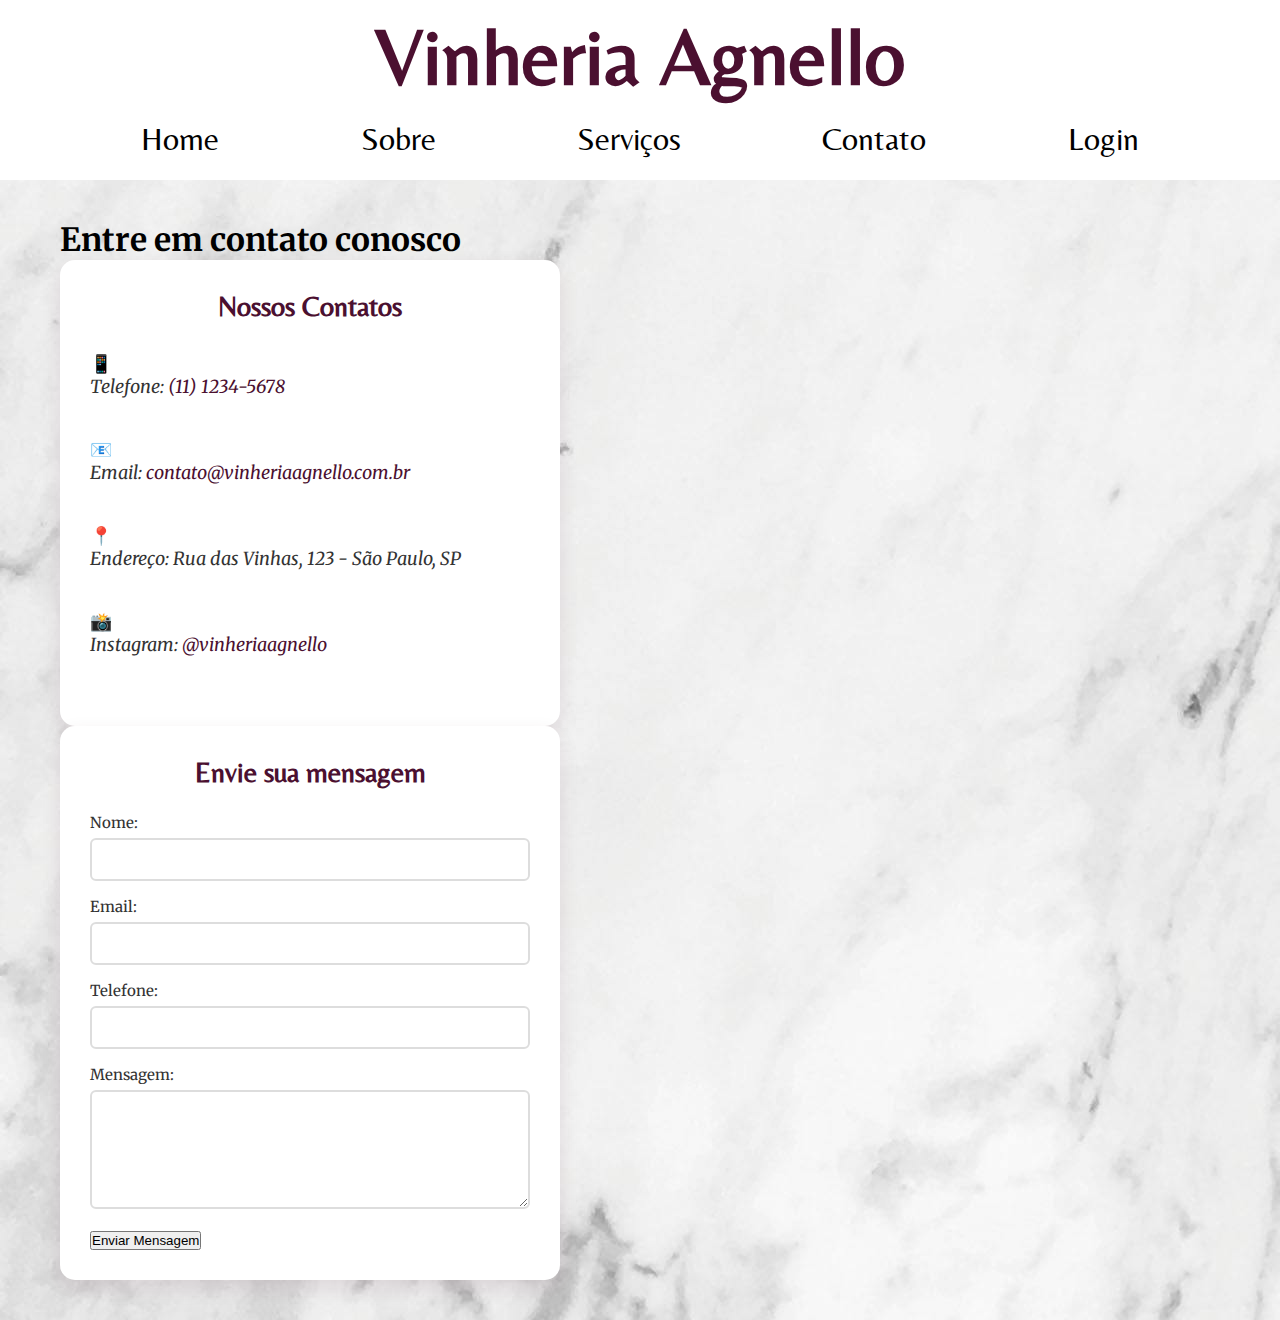
<file: src/pages/contato.html>
<!DOCTYPE html>
<html lang="pt-br">
  <head>
    <meta charset="UTF-8" />
    <meta name="viewport" content="width=device-width, initial-scale=1.0" />
    <title>D'Agnello | Contato</title>
    <link rel="stylesheet" href="../css/contato.css" />
    <link rel="preconnect" href="https://fonts.googleapis.com" />
    <link rel="preconnect" href="https://fonts.gstatic.com" crossorigin />
    <link
      href="https://fonts.googleapis.com/css2?family=Belleza&display=swap"
      rel="stylesheet"
    />
    <link
      href="https://fonts.googleapis.com/css2?family=Lora&family=Merriweather&display=swap"
      rel="stylesheet"
    />
  </head>
  <body>
    <header>
      <nav>
        <div class="name">
          <h1><a href="../../index.html">Vinheria Agnello</a></h1>
        </div>
        <div class="btn_nav">
          <ul>
            <li><a href="../../index.html">Home</a></li>
            <li><a href="sobre.html">Sobre</a></li>
            <li><a href="servicos.html">Serviços</a></li>
            <li><a href="contato.html">Contato</a></li>
            <li><a href="login.html">Login</a></li>
          </ul>
        </div>
      </nav>
    </header>

    <main>
      
      <section class="container">
        <h1>Entre em contato conosco</h1>
        <section class="inf-contato">
          <h2 id="inf-title">Nossos Contatos</h2>
          <address>
            <div class="inf-item">
              <i class="icon" aria-hidden="true">📱</i>
              <p>Telefone: <a href="tel:+551112345678">(11) 1234-5678</a></p>
            </div>
            <div class="inf-item">
              <i class="icon" aria-hidden="true">📧</i>
              <p>
                Email:
                <a href="mailto:contato@vinheriaagnello.com.br"
                  >contato@vinheriaagnello.com.br</a
                >
              </p>
            </div>
            <div class="inf-item">
              <i class="icon" aria-hidden="true">📍</i>
              <p>Endereço: Rua das Vinhas, 123 - São Paulo, SP</p>
            </div>
            <div class="inf-item">
              <i class="icon" aria-hidden="true">📸</i>
              <p>
                Instagram:
                <a
                  href="https://instagram.com/vinheriaagnello"
                  target="_blank"
                  rel="noopener noreferrer"
                  >@vinheriaagnello</a
                >
              </p>
            </div>
          </address>
        </section>

        <section class="contact-form">
          <h2 id="contact-form-title">Envie sua mensagem</h2>
          <form action="#" method="POST">
            <div class="form-group">
              <label for="nome">Nome:</label>
              <input
                type="text"
                id="nome"
                name="nome"
                required
                aria-required="true"
              />
            </div>
            <div class="form-group">
              <label for="email">Email:</label>
              <input
                type="email"
                id="email"
                name="email"
                required
                aria-required="true"
              />
            </div>
            <div class="form-group">
              <label for="telefone">Telefone:</label>
              <input type="tel" id="telefone" name="telefone" />
            </div>
            <div class="form-group">
              <label for="mensagem">Mensagem:</label>
              <textarea
                id="mensagem"
                name="mensagem"
                rows="5"
                required
                aria-required="true"
              ></textarea>
            </div>
            <button type="submit">Enviar Mensagem</button>
          </form>
        </section>
      </section>
    </main>
  </body>
</html>
</file>
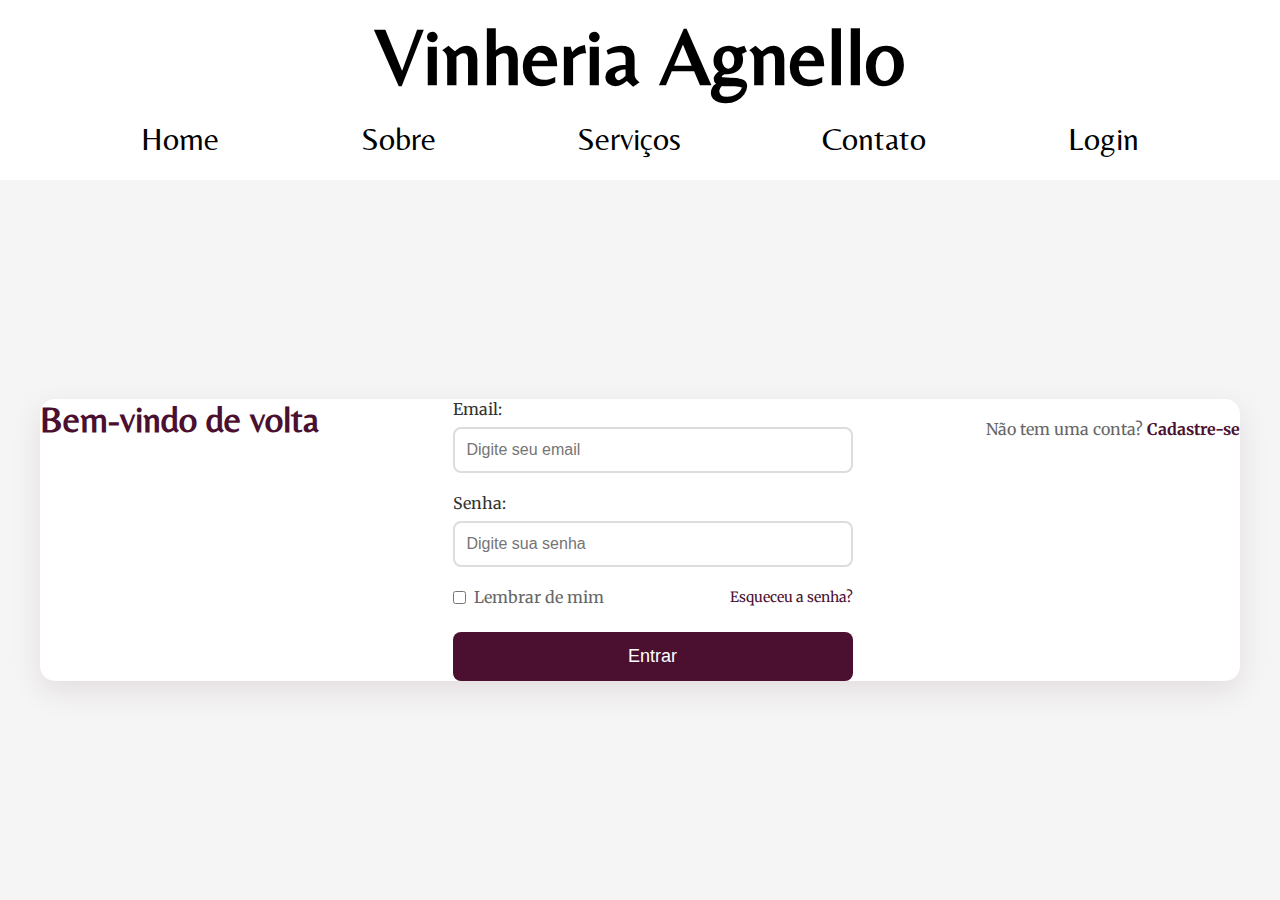
<file: src/pages/login.html>
<!DOCTYPE html>
<html lang="pt-br">
  <head>
    <meta charset="UTF-8" />
    <meta name="viewport" content="width=device-width, initial-scale=1.0" />
    <title>D'Agnello | Login</title>
    <link rel="stylesheet" href="../css/login.css" />
    <link rel="preconnect" href="https://fonts.googleapis.com" />
    <link rel="preconnect" href="https://fonts.gstatic.com" crossorigin />
    <link
      href="https://fonts.googleapis.com/css2?family=Belleza&display=swap"
      rel="stylesheet"
    />
    <link
      href="https://fonts.googleapis.com/css2?family=Lora&family=Merriweather&display=swap"
      rel="stylesheet"
    />
  </head>
  <body>
    <header>
      <nav>
        <div class="name">
          <h1>Vinheria Agnello</h1>
        </div>
        <div class="btn_nav">
          <ul>
            <li><a href="../../index.html">Home</a></li>
            <li><a href="sobre.html">Sobre</a></li>
            <li><a href="servicos.html">Serviços</a></li>
            <li><a href="contato.html">Contato</a></li>
            <li><a href="login.html">Login</a></li>
          </ul>
        </div>
      </nav>
    </header>

    <main>
      <section class="login-container" aria-labelledby="login-title">
        <h1 id="login-title">Bem-vindo de volta</h1>
        <form class="login-form" action="#" method="POST">
          <div class="form-group">
            <label for="email">Email:</label>
            <input
              type="email"
              id="email"
              name="email"
              required
              aria-required="true"
              placeholder="Digite seu email"
            />
          </div>
          <div class="form-group">
            <label for="senha">Senha:</label>
            <input
              type="password"
              id="senha"
              name="senha"
              required
              aria-required="true"
              placeholder="Digite sua senha"
            />
          </div>
          <div class="form-options">
            <label class="remember-me">
              <input type="checkbox" name="lembrar" id="lembrar" />
              Lembrar de mim
            </label>
            <a href="#" class="forgot-password">Esqueceu a senha?</a>
          </div>
          <button type="submit" class="login-button">Entrar</button>
        </form>
        <p class="register-link">
          Não tem uma conta? <a href="#">Cadastre-se</a>
        </p>
      </section>
    </main>
  </body>
</html>
</file>
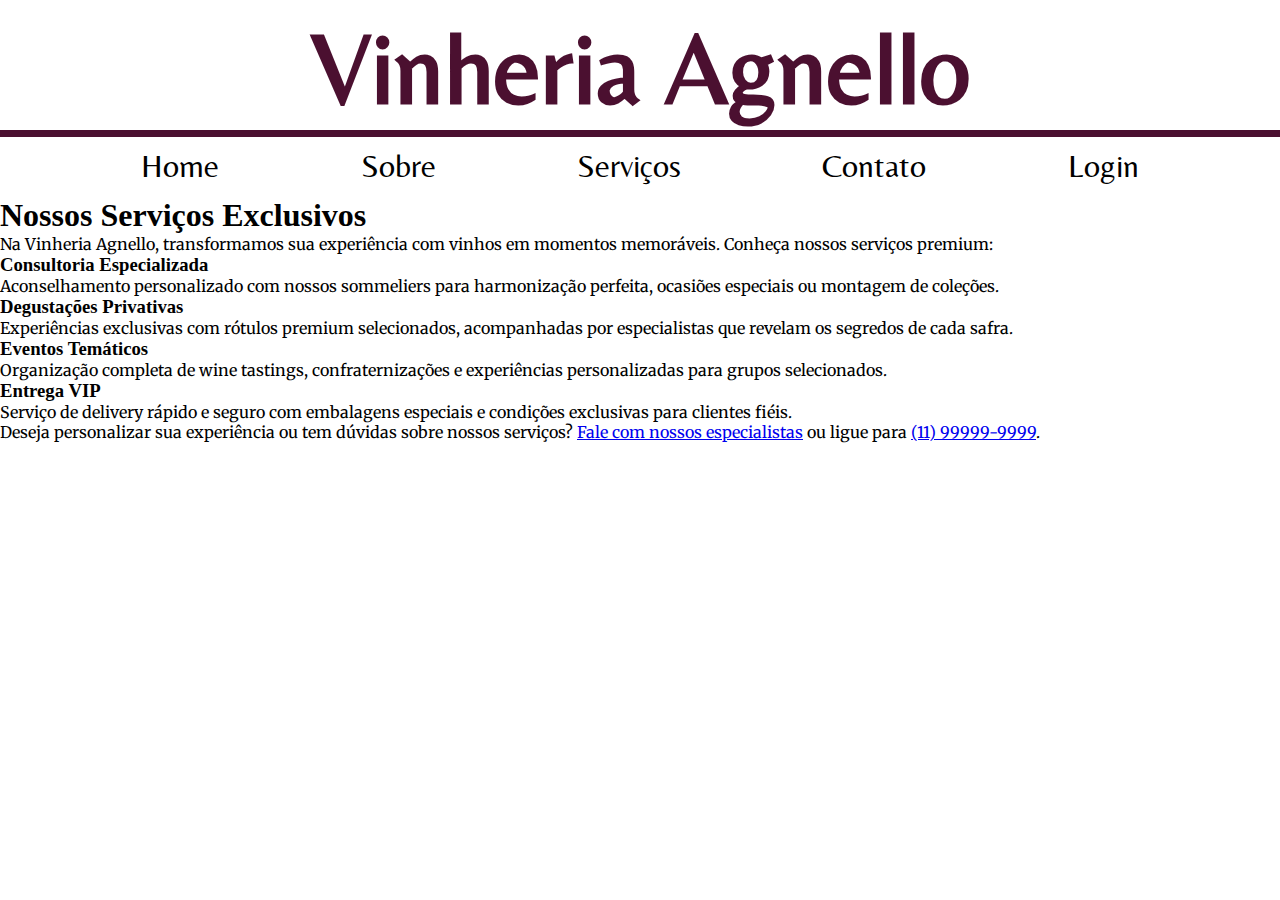
<file: src/pages/servicos.html>
<!DOCTYPE html>
<html lang="pt-br">
<head>
    <meta charset="UTF-8">
    <meta name="viewport" content="width=device-width, initial-scale=1.0">
    <title>D'Agnello | Serviços</title>
    <link rel="stylesheet" href="../css/style.css" />
    <link rel="preconnect" href="https://fonts.googleapis.com" />
    <link rel="preconnect" href="https://fonts.gstatic.com" crossorigin />
    <link
      href="https://fonts.googleapis.com/css2?family=Belleza&display=swap"
      rel="stylesheet"
    />
    <link
      href="https://fonts.googleapis.com/css2?family=Lora&family=Merriweather&display=swap"
      rel="stylesheet"
    />

</head>
<body>
     <nav>
      <div class="name">
        <h1>Vinheria Agnello</h1>
      </div>
      <div class="btn_nav">
        <ul>
          <li><a href="index.html">Home</a></li>
          <li><a href="src/pages/sobre.html">Sobre</a></li>
          <li><a href="src/pages/servicos.html">Serviços</a></li>
          <li><a href="src/pages/contato.html">Contato</a></li>
          <li><a href="src/pages/login.html">Login</a></li>
        </ul>
      </div>
    </nav>
    <main>
        <h1 class="titulo-principal">Nossos Serviços Exclusivos</h1>
        <p class="introducao">
            Na Vinheria Agnello, transformamos sua experiência com vinhos em momentos memoráveis. 
            Conheça nossos serviços premium:
        </p>
        
        <div class="lista-servicos">
            <div class="servico">
                <h3 class="servico-titulo">Consultoria Especializada</h3>
                <p class="servico-descricao">
                    <i class="fas fa-wine-glass-alt icone"></i>
                    Aconselhamento personalizado com nossos sommeliers para harmonização perfeita, ocasiões especiais ou montagem de coleções.
                </p>
            </div>
            
            <div class="servico">
                <h3 class="servico-titulo">Degustações Privativas</h3>
                <p class="servico-descricao">
                    <i class="fas fa-star icone"></i>
                    Experiências exclusivas com rótulos premium selecionados, acompanhadas por especialistas que revelam os segredos de cada safra.
                </p>
            </div>
            
            <div class="servico">
                <h3 class="servico-titulo">Eventos Temáticos</h3>
                <p class="servico-descricao">
                    <i class="fas fa-calendar-alt icone"></i>
                    Organização completa de wine tastings, confraternizações e experiências personalizadas para grupos selecionados.
                </p>
            </div>
            
            <div class="servico">
                <h3 class="servico-titulo">Entrega VIP</h3>
                <p class="servico-descricao">
                    <i class="fas fa-truck icone"></i>
                    Serviço de delivery rápido e seguro com embalagens especiais e condições exclusivas para clientes fiéis.
                </p>
            </div>
        </div>
        
        <div class="chamada-acao">
            <p>
                Deseja personalizar sua experiência ou tem dúvidas sobre nossos serviços?
                <a href="contato.html" class="botao-contato">Fale com nossos especialistas</a> ou ligue para <a href="tel:+5511999999999" class="telefone">(11) 99999-9999</a>.
            </p>
        </div>
</file>
<file: src/css/contato.css>
* {
  margin: 0;
  padding: 0;
  box-sizing: border-box;
}

html,
body {
  margin: 0px;
  padding: 0px;
}

body {
  background-image: url("../assets/img/fundo.jpg");
}

nav {
  margin: 0px;
  padding: 0px;
  position: sticky;
  z-index: 5;
  top: 0px;
  background-color: white;
  height: 180px;
}
.name {
  font-family: Belleza;
  font-size: 40px;
  text-align: center;
  height: 110px;
  padding: 10px 0px 10px 0px;
}

hr {
  height: 7px;
  background: linear-gradient(
    to right,
    #ffffff 0%,
    #dddddd 20%,
    #bb6688 40%,
    #4b1030 50%,
    #bb6688 60%,
    #dddddd 80%,
    #ffffff 100%
  );
  background-position: 0% 0%;
  background-size: 200% 100%;
  border: none;
  animation: linha-roxa 5s ease-in-out infinite alternate;
}

@keyframes linha-roxa {
  0% {
    background-position: 0% 0%;
  }
  100% {
    background-position: 100% 0%;
  }
}

.name a {
  text-decoration: none;
  color: #4b1030;
}

.btn_nav ul {
  display: flex;
  justify-content: space-evenly;
  list-style: none;
  height: 60px;
  padding: 10px 0px 10px 0px;
}

.btn_nav li a {
  display: inline-block;
  font-family: Belleza;
  font-size: 32px;
  transition: transform 0.6 ease-in-out;
  color: black;
  text-decoration: none;
}

.btn_nav li a:hover {
  transform: scale(1.1);
  color: #4b1030;
}

main {
  font-family: "Merriweather", serif;
}

.container {
  max-width: 1200px;
  margin: 40px auto;
  padding: 0 20px;
  font-family: "Merriweather", serif;
}

.title {
  font-family: "Belleza", serif;
  font-size: 36px;
  color: #4b1030;
  text-align: center;
  margin-bottom: 40px;
}

.contatos {
  display: flex;
  justify-content: center;
  align-items: stretch;
  gap: 40px;
  flex-wrap: wrap;
  min-height: 400px;
}

/* Estilo comum para ambos os blocos */
.inf-contato,
.contact-form {
  flex: 1;
  min-width: 300px;
  max-width: 500px;
  background-color: white;
  padding: 30px;
  border-radius: 15px;
  box-shadow: 0 8px 20px rgba(75, 16, 48, 0.1);
  display: flex;
  flex-direction: column;
  justify-content: flex-start; /* Agora começa lá de cima */
}

/* Conteúdo da seção de informações */
#inf-title {
  font-family: "Belleza", serif;
  font-size: 28px;
  color: #4b1030;
  margin-bottom: 30px;
  text-align: center;
}

.inf-item {
  margin-bottom: 40px;
  font-size: 18px;
  color: #333;
  text-align: left;
}

.inf-item i {
  margin-right: 8px;
  color: #4b1030;
  font-style: normal;
}

.inf-item a {
  color: #4b1030;
  text-decoration: none;
}

.inf-item a:hover {
  text-decoration: underline;
}

/* Formulário */
#contact-form-title {
  font-family: "Belleza", serif;
  color: #4b1030;
  font-size: 28px;
  text-align: center;
  margin-bottom: 25px;
}

.contact-form .form-group {
  margin-bottom: 16px;
}

.contact-form .form-group label {
  display: block;
  margin-bottom: 6px;
  color: #333;
  font-size: 15px;
}

.contact-form .form-group input,
.contact-form .form-group textarea {
  width: 100%;
  padding: 10px;
  border: 2px solid #ddd;
  border-radius: 6px;
  font-size: 15px;
  transition: border-color 0.3s ease;
  font-family: inherit;
}

.contact-form .form-group input:focus,
.contact-form .form-group textarea:focus {
  outline: none;
  border-color: #4b1030;
}

.btn-contato {
  width: 100%;
  padding: 12px;
  background-color: #4b1030;
  color: white;
  border: none;
  border-radius: 6px;
  font-size: 16px;
  cursor: pointer;
  transition: background-color 0.3s ease;
}

.btn-contato:hover {
  background-color: #7a1a4a;
}

.btn-contato:active {
  background-color: white;
  color: black;
  border: 1px solid black;
}

/* Responsivo */
@media (max-width: 768px) {
  .contatos {
    flex-direction: column;
    gap: 20px;
  }

  .inf-contato,
  .contact-form {
    max-width: 100%;
  }
}
</file>
<file: src/css/login.css>
* {
  margin: 0;
  padding: 0;
  box-sizing: border-box;
}

html,
body {
  margin: 0px;
  padding: 0px;
}

nav {
  margin: 0px;
  padding: 0px;
  position: sticky;
  z-index: 5;
  top: 0px;
  background-color: white;
  height: 180px;
}
.name {
  font-family: Belleza;
  font-size: 40px;
  text-align: center;
  height: 110px;
  padding: 10px 0px 10px 0px;
}

hr {
    height: 7px;
    background: linear-gradient(to right, #ffffff 0%,
    #dddddd 20%,
    #bb6688 40%,
    #4B1030 50%,
    #bb6688 60%,
    #dddddd 80%,
    #ffffff 100%);
    background-position: 0% 0%;
    background-size: 200% 100%;
    border: none;
    animation: linha-roxa 5s ease-in-out infinite alternate;
}

@keyframes linha-roxa {
    0% {
        background-position: 0% 0%;
    }
    100% {
        background-position: 100% 0%;
    }
}

.name a {
  text-decoration: none;
  color: #4b1030;
}

.btn_nav ul {
  display: flex;
  justify-content: space-evenly;
  list-style: none;
  height: 60px;
  padding: 10px 0px 10px 0px;
}

.btn_nav li a {
  display: inline-block;
  font-family: Belleza;
  font-size: 32px;
  transition: transform 0.6 ease-in-out;
  color: black;
  text-decoration: none;
}

.btn_nav li a:hover {
  transform: scale(1.1);
  color: #4b1030;
}

main {
  font-family: "Merriweather", serif;
  min-height: calc(100vh - 180px);
  display: flex;
  align-items: center;
  justify-content: center;
  background-color: #f5f5f5;
  padding: 20px;
}

.login-container {
  display: flex;
  width: 100%;
  max-width: 1200px;
  background-color: white;
  border-radius: 15px;
  overflow: hidden;
  box-shadow: 0 10px 30px rgba(75, 16, 48, 0.1);
}

.login-image {
  flex: 1;
  background-image: url("../assets/img/login.jpg");
  background-size: cover;
  background-position: center;
  min-height: 500px;
}

.login-form-container {
  flex: 1;
  padding: 40px;
  display: flex;
  flex-direction: column;
  justify-content: center;
}

#login-title {
  font-family: "Belleza", serif;
  color: #4b1030;
  font-size: 36px;
  margin-bottom: 30px;
  text-align: center;
}

.login-form {
  width: 100%;
  max-width: 400px;
  margin: 0 auto;
}

.form-group {
  margin-bottom: 20px;
}

.form-group label {
  display: block;
  margin-bottom: 8px;
  color: #333;
  font-size: 16px;
}

.form-group input {
  width: 100%;
  padding: 12px;
  border: 2px solid #ddd;
  border-radius: 8px;
  font-size: 16px;
  transition: border-color 0.3s ease;
}

.form-group input:focus {
  outline: none;
  border-color: #4b1030;
}

.form-options {
  display: flex;
  justify-content: space-between;
  align-items: center;
  margin-bottom: 25px;
}

.remember-me {
  display: flex;
  align-items: center;
  gap: 8px;
  color: #666;
}

.forgot-password {
  color: #4b1030;
  text-decoration: none;
  font-size: 14px;
  transition: color 0.3s ease;
}

.forgot-password:hover {
  color: #7a1a4a;
}

.login-button {
  width: 100%;
  padding: 14px;
  background-color: #4b1030;
  color: white;
  border: none;
  border-radius: 8px;
  font-size: 18px;
  cursor: pointer;
  transition: background-color 0.3s ease;
}

.login-button:hover {
  background-color: #7a1a4a;
}

.register-link {
  text-align: center;
  margin-top: 20px;
  color: #666;
}

.register-link a {
  color: #4b1030;
  text-decoration: none;
  font-weight: bold;
  transition: color 0.3s ease;
}

.register-link a:hover {
  color: #7a1a4a;
}

@media (max-width: 768px) {
  .login-container {
    flex-direction: column;
  }

  .login-image {
    min-height: 200px;
  }

  .login-form-container {
    padding: 30px;
  }
}
</file>
<file: src/css/style.css>
* {
    margin: 0;
    padding: 0;
    box-sizing: border-box;
}

html, body {
    margin: 0px;
    padding: 0px;
}

nav{
    margin: 0px;
    padding: 0px;
    position: sticky;
    z-index: 5;
    top: 0px;
    background-color: white;
    height: 197px;
}
.name {
    font-family: Belleza;
    font-size: 50px;
    text-align: center;
    color: #4B1030;
    height: 137px;
    border-bottom: 7px solid #4B1030;
    padding: 10px 0px 10px 0px;
}

.btn_nav ul{
    display: flex;
    justify-content: space-evenly;
    list-style: none;
    height: 60px;
    padding: 10px 0px 10px 0px;
}

.btn_nav li a {
    display: inline-block;
    font-family: Belleza;
    font-size: 32px;
    transition: transform 0.6 ease-in-out;
    color: black;
    text-decoration: none;
}

.btn_nav li a:hover {
    transform: scale(1.1);
    color: #4B1030;
}

.banner {
    align-items: center;
    justify-content: center;
    display: flex;
}

.banner a {
    width: 100%;
    height: 100%;
}

.banner img {
    height: 730px;
    width: 100%;
}

.destaque {
    font-family: 'Merriweather', serif;
    font-size: 32px;
    display: flex;
    justify-content: center;
    padding: 20px 0px 20px 0px;
}

.destaque_prod {
    justify-content: space-evenly;
    display: flex;
    padding: 30px 0px 30px 0px;
}

.card {
    background-color: #BFBFBF;
    height: 300px;
    width: 250px;
    border-radius: 20px;
    transition: transform 1.0 ease-in-out;
    text-align: center;
}

.card img {
    padding: 30px 0px 10px 0px;
    height: 160px;
    width: 130px;
}

.card h4, p {
    font-family: 'Merriweather', serif;
}

.card:hover {
    transform: scale(1.1);
    background-color: #A6A6A6;
}
</file>
